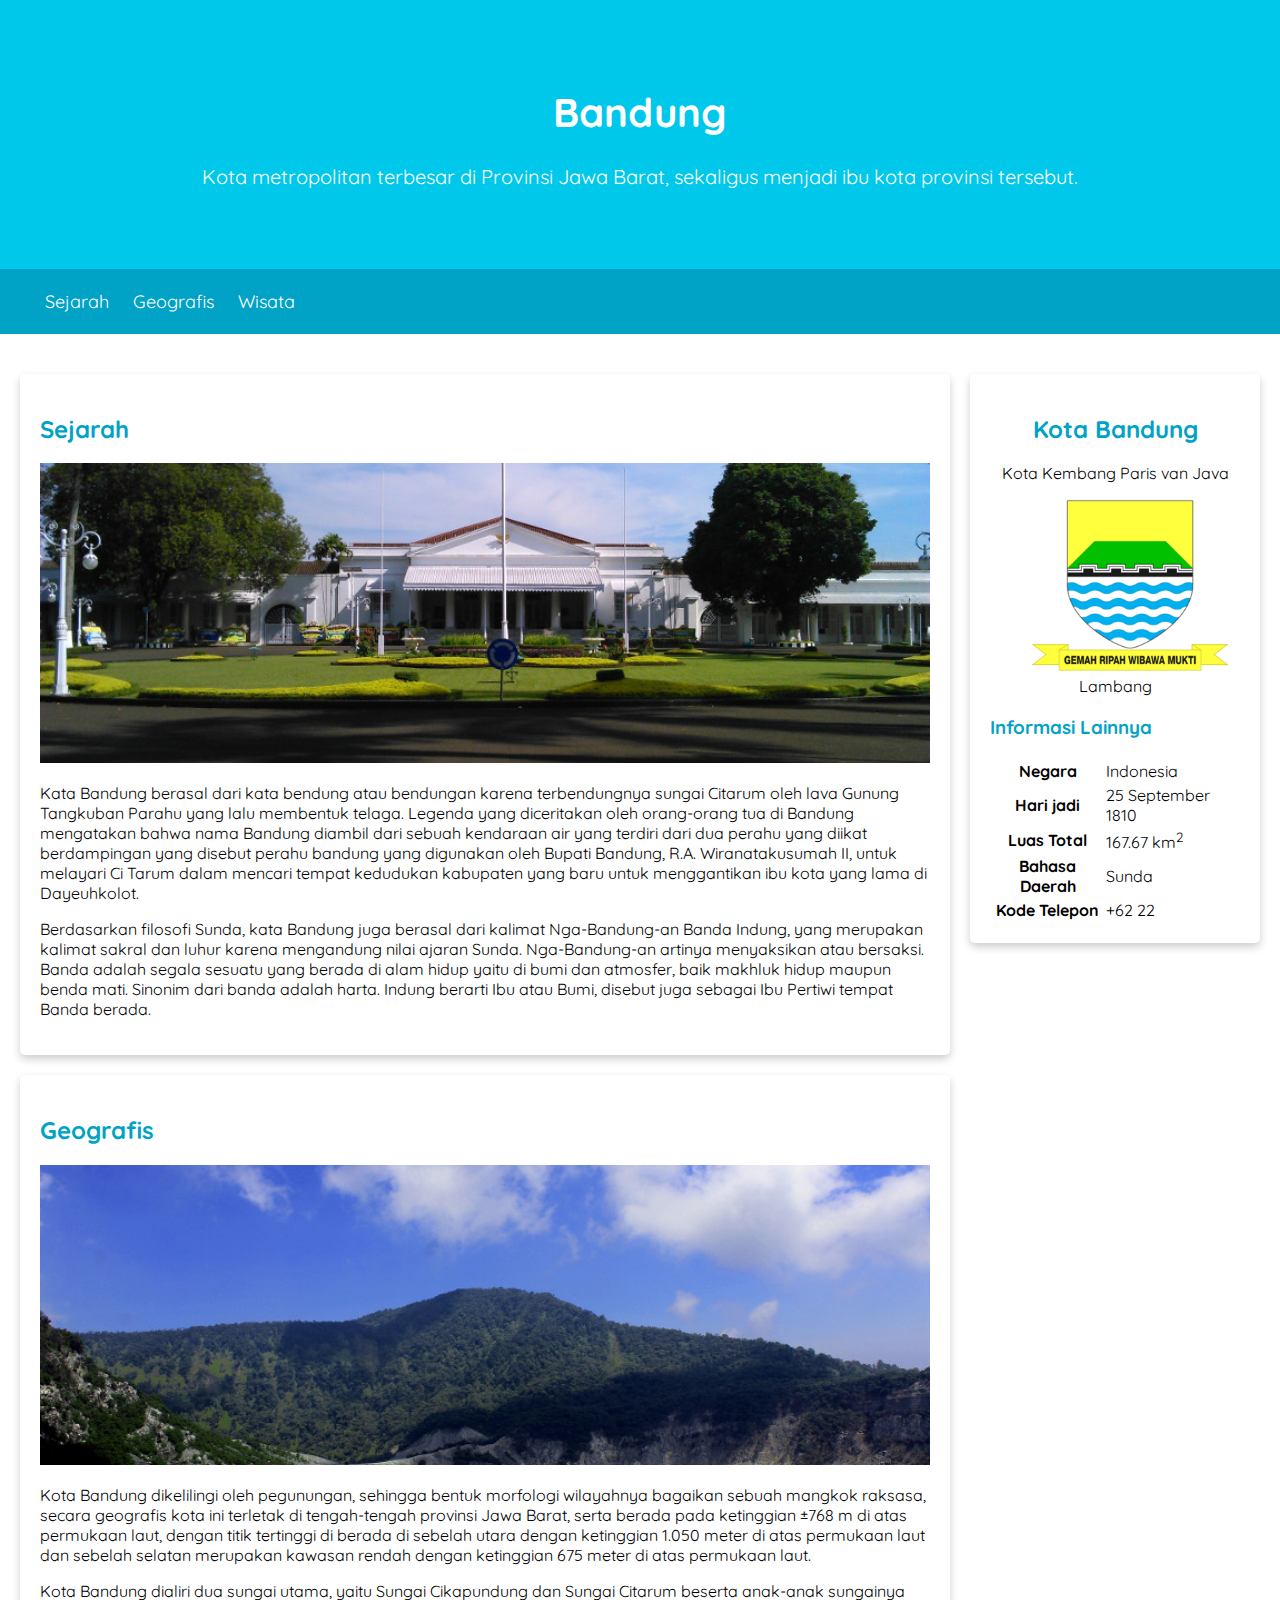
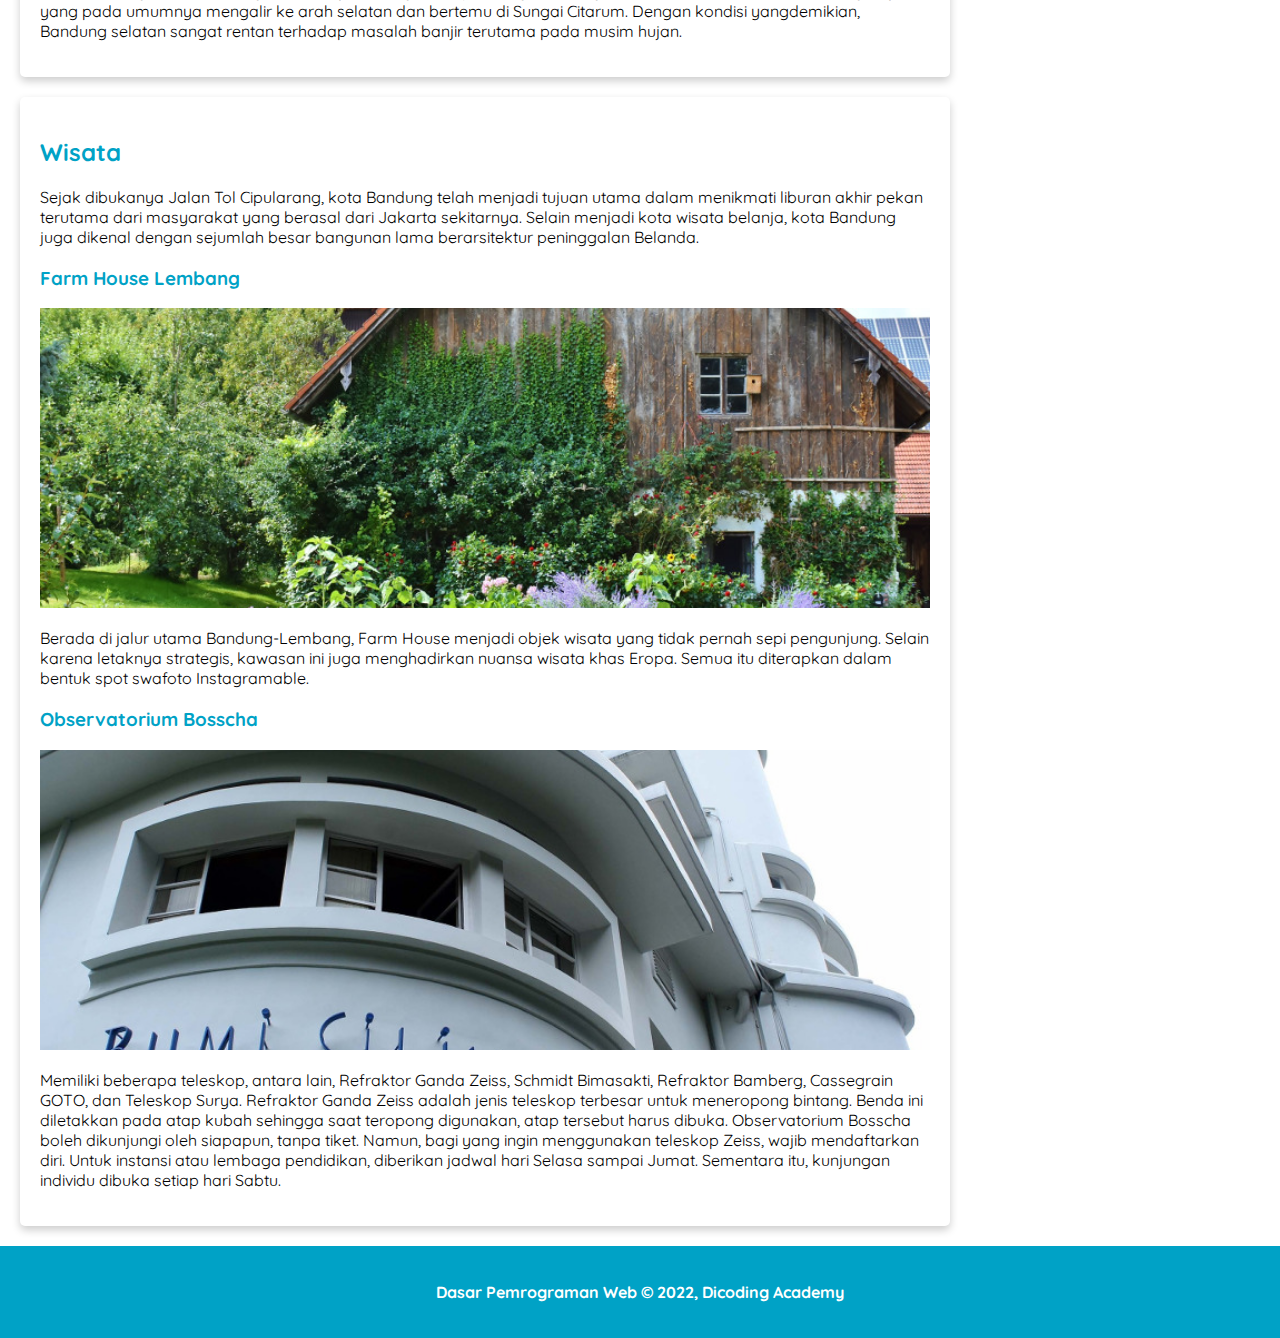
<file: proyek_Bandung/index.html>
<!DOCTYPE html>
<html lang="id">

    <head>
        <meta name="viewport" content="width=device-width, initial-scale=1">
        <title>Kota Bandung</title>
        <link rel="stylesheet" href="assets/styles/style.css">
    </head>

    <body>
        <header>
            <div class="jumbotron">
                <h1>Bandung</h1>
                <p>Kota metropolitan terbesar di Provinsi Jawa Barat, sekaligus menjadi ibu kota provinsi tersebut.</p>
            </div>
            <nav>
                <ul>
                    <li><a href="#sejarah">Sejarah</a></li>
                    <li><a href="#geografis">Geografis</a></li>
                    <li><a href="#wisata">Wisata</a></li>
                </ul>
            </nav>
        </header>

        <main>
            <div id="content">
                <article id="sejarah" class="card">
                    <h2>Sejarah</h2>
                    <img src="assets/image/history.jpg" class="featured-image" alt="sejarah">
                    <p>Kata Bandung berasal dari kata bendung atau bendungan karena terbendungnya sungai Citarum oleh
                        lava
                        Gunung Tangkuban Parahu yang lalu membentuk telaga. Legenda yang diceritakan oleh orang-orang
                        tua di
                        Bandung mengatakan bahwa nama Bandung diambil dari sebuah kendaraan air yang terdiri dari dua
                        perahu
                        yang diikat berdampingan yang disebut perahu bandung yang digunakan oleh Bupati Bandung, R.A.
                        Wiranatakusumah II, untuk melayari Ci Tarum dalam mencari tempat kedudukan kabupaten yang baru
                        untuk
                        menggantikan ibu kota yang lama di Dayeuhkolot. </p>
                    <p>Berdasarkan filosofi Sunda, kata Bandung juga berasal dari kalimat Nga-Bandung-an Banda Indung,
                        yang
                        merupakan kalimat sakral dan luhur karena mengandung nilai ajaran Sunda. Nga-Bandung-an artinya
                        menyaksikan atau bersaksi. Banda adalah segala sesuatu yang berada di alam hidup yaitu di bumi
                        dan
                        atmosfer, baik makhluk hidup maupun benda mati. Sinonim dari banda adalah harta. Indung berarti
                        Ibu
                        atau
                        Bumi, disebut juga sebagai Ibu Pertiwi tempat Banda berada.</p>
                </article>

                <article id="geografis" class="card">
                    <h2>Geografis</h2>
                    <img src="assets/image/geografis.jpg" class="featured-image" alt="geografis">
                    <p>Kota Bandung dikelilingi oleh pegunungan, sehingga bentuk morfologi wilayahnya bagaikan sebuah
                        mangkok
                        raksasa, secara geografis kota ini terletak di tengah-tengah provinsi Jawa Barat, serta berada
                        pada
                        ketinggian ±768 m di atas permukaan laut, dengan titik tertinggi di berada di sebelah utara
                        dengan
                        ketinggian 1.050 meter di atas permukaan laut dan sebelah selatan merupakan kawasan rendah
                        dengan
                        ketinggian 675 meter di atas permukaan laut.</p>
                    <p>Kota Bandung dialiri dua sungai utama, yaitu Sungai Cikapundung dan Sungai Citarum beserta
                        anak-anak
                        sungainya yang pada umumnya mengalir ke arah selatan dan bertemu di Sungai Citarum. Dengan
                        kondisi
                        yangdemikian, Bandung selatan sangat rentan terhadap masalah banjir terutama pada musim hujan.
                    </p>
                </article>

                <article id="wisata" class="card">
                    <h2>Wisata</h2>
                    <p>Sejak dibukanya Jalan Tol Cipularang, kota Bandung telah menjadi tujuan utama dalam menikmati
                        liburan
                        akhir pekan terutama dari masyarakat yang berasal dari Jakarta sekitarnya. Selain menjadi kota
                        wisata
                        belanja, kota Bandung juga dikenal dengan sejumlah besar bangunan lama berarsitektur peninggalan
                        Belanda.
                    </p>

                    <h3>Farm House Lembang</h3>
                    <img src="assets/image/farm-house.jpg" class="featured-image" alt="farm house">
                    <p>Berada di jalur utama Bandung-Lembang, Farm House menjadi objek wisata yang tidak pernah sepi
                        pengunjung.
                        Selain karena letaknya strategis, kawasan ini juga menghadirkan nuansa wisata khas Eropa. Semua
                        itu
                        diterapkan dalam bentuk spot swafoto Instagramable.</p>

                    <h3>Observatorium Bosscha</h3>
                    <img src="assets/image/bosscha.jpg" class="featured-image" alt="bosscha">
                    <p>Memiliki beberapa teleskop, antara lain, Refraktor Ganda Zeiss, Schmidt Bimasakti, Refraktor
                        Bamberg,
                        Cassegrain GOTO, dan Teleskop Surya. Refraktor Ganda Zeiss adalah jenis teleskop terbesar untuk
                        meneropong bintang. Benda ini diletakkan pada atap kubah sehingga saat teropong digunakan, atap
                        tersebut
                        harus dibuka. Observatorium Bosscha boleh dikunjungi oleh siapapun, tanpa tiket. Namun, bagi
                        yang
                        ingin
                        menggunakan teleskop Zeiss, wajib mendaftarkan diri. Untuk instansi atau lembaga pendidikan,
                        diberikan
                        jadwal hari Selasa sampai Jumat. Sementara itu, kunjungan individu dibuka setiap hari Sabtu.</p>
                </article>

            </div>

            <aside>
                <article class="profile card">
                    <header>
                        <h2>Kota Bandung</h2>
                        <p>Kota Kembang Paris van Java</p>
                        <figure>
                            <img src="assets/image/bandung-badge.png">
                            <figcaption>Lambang</figcaption>
                        </figure>
                    </header>
                    <section>
                        <h3>Informasi Lainnya</h3>
                        <table>
                            <tr>
                                <th>Negara</th>
                                <td>Indonesia</td>
                            </tr>
                            <tr>
                                <th>Hari jadi</th>
                                <td>25 September 1810</td>
                            </tr>
                            <tr>
                                <th>Luas Total</th>
                                <td>167.67 km<sup>2</sup></td>
                            </tr>
                            <tr>
                                <th>Bahasa Daerah</th>
                                <td>Sunda</td>
                            </tr>
                            <tr>
                                <th>Kode Telepon</th>
                                <td>+62 22</td>
                            </tr>
                        </table>
                    </section>
                </article>
            </aside>
        </main>
        <footer>
            <p>Dasar Pemrograman Web &copy; 2022, Dicoding Academy</p>
        </footer>
    </body>

</html>
</file>
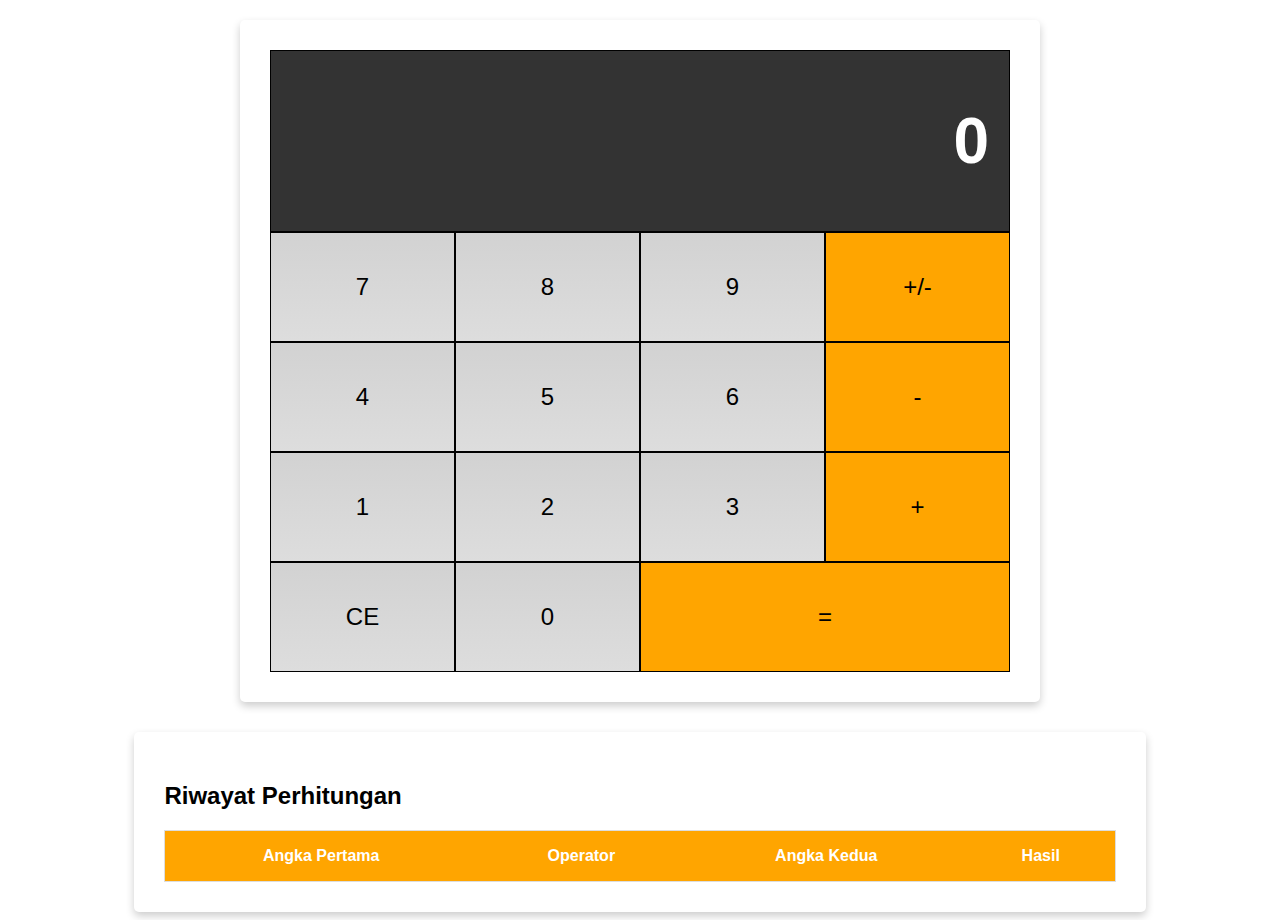
<file: proyek_WebCalculator/index.html>
<!DOCTYPE html>
<html>

<head>
    <title>Web Calculator</title>
    <link rel="stylesheet" href="assets/style.css">
    <meta name="viewport" content="width=device-width, initial-scale=1.0">
</head>

<body>
    <div class="flex-container-column card">
        <div class="display">
            <h1 id="displayNumber">0</h1>
        </div>
        <div class="flex-container-row">
            <div class="button">7</div>
            <div class="button">8</div>
            <div class="button">9</div>
            <div class="button negative">+/-</div>
        </div>
        <div class="flex-container-row">
            <div class="button">4</div>
            <div class="button">5</div>
            <div class="button">6</div>
            <div class="button operator">-</div>
        </div>
        <div class="flex-container-row">
            <div class="button">1</div>
            <div class="button">2</div>
            <div class="button">3</div>
            <div class="button operator">+</div>
        </div>
        <div class="flex-container-row">
            <div class="button clear">CE</div>
            <div class="button">0</div>
            <div class="button equals double">=</div>
        </div>
    </div>
    <div class="history card">
        <h2>Riwayat Perhitungan</h2>
        <table>
            <thead>
                <tr>
                    <th>Angka Pertama</th>
                    <th>Operator</th>
                    <th>Angka Kedua</th>
                    <th>Hasil</th>
                </tr>
            </thead>
            <tbody id="historyList"></tbody>
        </table>
    </div>
    <script src="assets/kalkulator.js"></script>
    <script src="assets/storage.js"></script>
</body>

</html>
</file>
<file: proyek_Bandung/assets/styles/style.css>
@import url('https://fonts.googleapis.com/css2?family=Quicksand:wght@400;700&display=swap');

* {
    box-sizing: border-box;
}

body {
    font-family: 'Quicksand', sans-serif;
    margin: 0;
    padding: 0;
}

header {
    display: inline;
}

#content {
    float: left;
    width: 75%;
}

aside {
    float: right;
    width: 25%;
    padding-left: 20px;
}

main {
    padding: 20px;
    overflow: auto;
}

.jumbotron {
    font-size: 20px;
    padding: 60px;
    background-color: #00c8eb;
    text-align: center;
    color: white;
}

.profile header {
    text-align: center;
}

.profile img {
    width: 200px;
}

.featured-image {
    width: 100%;
    max-height: 300px;
    object-fit: cover;
    object-position: center;
}

.card {
    box-shadow: 0 4px 8px 0 rgba(0, 0, 0, 0.2);
    border-radius: 5px;
    padding: 20px;
    margin-top: 20px;
}

h2,
h3 {
    color: #00a2c6
}

nav li {
    display: inline;
    list-style-type: none;
    margin-right: 20px;
}

nav {
    background-color: #00a2c6;
    padding: 5px;
    position: sticky;
    top: 0;
}

nav a {
    font-size: 18px;
    font-weight: 400;
    text-decoration: none;
    color: white;
}

nav a:hover {
    font-weight: bold;
}

@media screen and (max-width: 1000px) {

    #content,
    aside {
        width: 100%;
        padding: 0;
    }
}

footer {
    padding: 20px;
    color: white;
    background-color: #00a2c6;
    text-align: center;
    font-weight: bold;
}
</file>
<file: proyek_WebCalculator/assets/style.css>
* {
    box-sizing: border-box;
}

body {
    font-family: sans-serif;
}

.flex-container-column {
    display: flex;
    flex-direction: column;

    /* properti pendukung */
    max-width: 800px;
    margin: 0 auto;
    text-align: right;
}

.flex-container-row {
    display: flex;
}

.button {
    flex-basis: 25%;

    /* properti pendukung */
    font-size: 1.5em;
    text-align: center;
    padding: 40px;
    border: 1px solid black;
    background: -webkit-linear-gradient(top, #d2d2d2, #ddd);
    cursor: pointer;
}

.double {
    flex-basis: 50%;
}

.display {
    color: white;
    width: 100%;
    padding: 10px 20px;
    background-color: #333333;
    border: 1px solid black;
    font-size: 2em;
}

.operator,
.negative,
.equals {
    background: orange;
}

.card {
    box-shadow: 0 4px 8px 0 rgba(0, 0, 0, 0.2);
    border-radius: 5px;
    padding: 30px;
    margin-top: 20px;
}

.button:hover {
    font-weight: bold;
}

@media screen and (max-width: 513px) {
    .button {
        padding: 10px;
    }

    .history {
        width: 100%;
    }
}

.history {
    width: 80%;
    margin: 30px auto 0 auto;
    overflow: scroll;
}

table {
    border-collapse: collapse;
    border-spacing: 0;
    width: 100%;
    border: 1px solid #ddd;
}

th,
td {
    text-align: center;
    padding: 16px;
}

th {
    background-color: orange;
    color: white;
}

tr:nth-child(even) {
    background-color: #d2d2d2;
}
</file>
